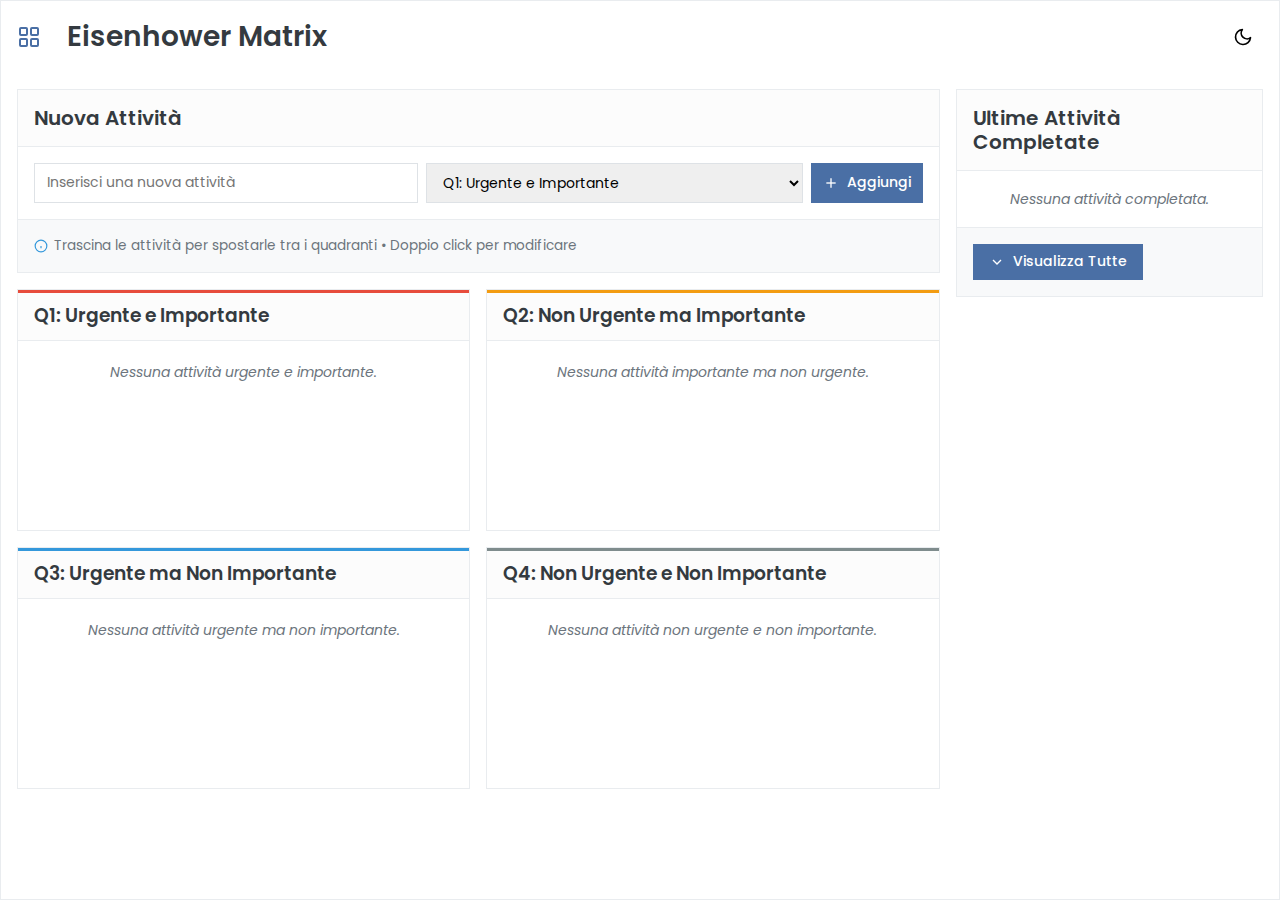
<file: index.html>
<!DOCTYPE html>
<html lang="it" data-theme="light">

<head>
    <meta charset="UTF-8">
    <meta name="viewport" content="width=device-width, initial-scale=1.0">
    <title>Eisenhower Matrix</title>
    <link rel="stylesheet" href="./styles.css">
    <link rel="stylesheet" href="./dark-mode.css">
    <link rel="manifest" href="./manifest.json">
    <link rel="preconnect" href="https://fonts.googleapis.com">
    <link rel="preconnect" href="https://fonts.gstatic.com" crossorigin>
    <link href="https://fonts.googleapis.com/css2?family=Poppins:wght@300;400;500;600;700&display=swap"
        rel="stylesheet">
    <meta name="theme-color" content="#4a6fa5">

    <!-- Favicon base -->
    <link rel="icon" type="image/svg+xml" href="./icon.svg">
    <link rel="icon" type="image/png" sizes="72x72" href="./icons/icon-72x72.png">
    <link rel="icon" type="image/png" sizes="96x96" href="./icons/icon-96x96.png">
    <link rel="icon" type="image/png" sizes="384x384" href="./icons/icon-384x384.png">
    <link rel="icon" type="image/png" sizes="512x512" href="./icons/icon-512x512.png">

    <!-- Apple Touch Icons -->
    <link rel="apple-touch-icon" href="./icons/icon-152x152.png">
    <link rel="apple-touch-icon" sizes="152x152" href="./icons/icon-152x152.png">
    <link rel="apple-touch-icon" sizes="180x180" href="./icons/icon-192x192.png">
    <link rel="apple-touch-icon" sizes="384x384" href="./icons/icon-384x384.png">
    <link rel="apple-touch-icon" sizes="512x512" href="./icons/icon-512x512.png">

    <!-- Aggiungi il supporto per maskable icon -->
    <link rel="mask-icon" href="./icons/icon-512x512.png" color="#4a6fa5">

    <!-- Preload service worker per migliorare l'affidabilità -->
    <link rel="preload" href="./sw.js" as="script">

    <!-- Meta tags per dispositivi mobili e PWA -->
    <meta name="application-name" content="Eisenhower Matrix">
    <meta name="apple-mobile-web-app-capable" content="yes">
    <meta name="apple-mobile-web-app-status-bar-style" content="default">
    <meta name="apple-mobile-web-app-title" content="Eisenhower Matrix">
    <meta name="format-detection" content="telephone=no">
    <meta name="mobile-web-app-capable" content="yes">
    <meta name="msapplication-TileColor" content="#4a6fa5">
    <meta name="msapplication-TileImage" content="icons/icon-144x144.png">
    <meta name="msapplication-config" content="none">
    <meta name="theme-color" content="#4a6fa5">
    <meta name="apple-mobile-web-app-status-bar-style" content="black-translucent">

    <!-- SEO meta tags -->
    <meta name="description"
        content="App per gestire le attività utilizzando il metodo della Eisenhower Matrix (urgente/importante)">
    <meta name="keywords" content="gestione attività, priorità, matrice priorità, produttività, to-do, quadranti">
    <meta name="author" content="Antonio Bertuccio">
</head>

<body>
    <div class="app-container">
        <header>
            <div class="logo">
                <svg width="24" height="24" viewBox="0 0 24 24" fill="none" stroke="currentColor" stroke-width="2">
                    <rect x="3" y="3" width="7" height="7" rx="1"></rect>
                    <rect x="14" y="3" width="7" height="7" rx="1"></rect>
                    <rect x="3" y="14" width="7" height="7" rx="1"></rect>
                    <rect x="14" y="14" width="7" height="7" rx="1"></rect>
                </svg>
                <h1>Eisenhower Matrix</h1>
            </div>
            <div class="header-actions">
                <!-- Theme Toggle Button -->
                <button id="themeToggle" class="theme-toggle" aria-label="Cambia tema">
                    <!-- Moon icon for light mode -->
                    <svg class="moon-icon" xmlns="http://www.w3.org/2000/svg" width="24" height="24" viewBox="0 0 24 24"
                        fill="none" stroke="currentColor" stroke-width="2" stroke-linecap="round"
                        stroke-linejoin="round">
                        <path d="M21 12.79A9 9 0 1 1 11.21 3 7 7 0 0 0 21 12.79z"></path>
                    </svg>
                    <!-- Sun icon for dark mode -->
                    <svg class="sun-icon" xmlns="http://www.w3.org/2000/svg" width="24" height="24" viewBox="0 0 24 24"
                        fill="none" stroke="currentColor" stroke-width="2" stroke-linecap="round"
                        stroke-linejoin="round">
                        <circle cx="12" cy="12" r="5"></circle>
                        <line x1="12" y1="1" x2="12" y2="3"></line>
                        <line x1="12" y1="21" x2="12" y2="23"></line>
                        <line x1="4.22" y1="4.22" x2="5.64" y2="5.64"></line>
                        <line x1="18.36" y1="18.36" x2="19.78" y2="19.78"></line>
                        <line x1="1" y1="12" x2="3" y2="12"></line>
                        <line x1="21" y1="12" x2="23" y2="12"></line>
                        <line x1="4.22" y1="19.78" x2="5.64" y2="18.36"></line>
                        <line x1="18.36" y1="5.64" x2="19.78" y2="4.22"></line>
                    </svg>
                </button>
                <!-- Install App Button -->
                <button id="installApp" class="install-button">
                    <svg width="16" height="16" viewBox="0 0 24 24" fill="none" stroke="currentColor" stroke-width="2">
                        <path d="M21 15v4a2 2 0 0 1-2 2H5a2 2 0 0 1-2-2v-4"></path>
                        <polyline points="7 10 12 15 17 10"></polyline>
                        <line x1="12" y1="15" x2="12" y2="3"></line>
                    </svg>
                    Installa
                </button>
            </div>
        </header>

        <main class="main-content">
            <div class="two-columns">
                <div class="main-column">
                    <div class="task-form-card">
                        <div class="card-header">
                            <h2>Nuova Attività</h2>
                        </div>
                        <div class="card-body">
                            <div class="input-group">
                                <input type="text" id="taskInput" placeholder="Inserisci una nuova attività">
                                <select id="quadrantSelect">
                                    <option value="1">Q1: Urgente e Importante</option>
                                    <option value="2">Q2: Non Urgente ma Importante</option>
                                    <option value="3">Q3: Urgente ma Non Importante</option>
                                    <option value="4">Q4: Non Urgente e Non Importante</option>
                                </select>
                                <button id="addTask">
                                    <svg width="16" height="16" viewBox="0 0 24 24" fill="none" stroke="currentColor"
                                        stroke-width="2">
                                        <line x1="12" y1="5" x2="12" y2="19"></line>
                                        <line x1="5" y1="12" x2="19" y2="12"></line>
                                    </svg>
                                    Aggiungi
                                </button>
                            </div>
                        </div>
                        <div class="card-footer">
                            <div class="drag-tip">
                                <svg width="14" height="14" viewBox="0 0 24 24" fill="none" stroke="currentColor"
                                    stroke-width="2">
                                    <circle cx="12" cy="12" r="10"></circle>
                                    <line x1="12" y1="16" x2="12" y2="12"></line>
                                    <line x1="12" y1="8" x2="12.01" y2="8"></line>
                                </svg>
                                <span>Trascina le attività per spostarle tra i quadranti • Doppio click per
                                    modificare</span>
                            </div>
                        </div>
                    </div>

                    <div class="quadrants-container">
                        <div class="quadrants">
                            <div class="quadrant quadrant-1" id="quadrant1">
                                <div class="quadrant-header">
                                    <h3>Q1: Urgente e Importante</h3>
                                </div>
                                <div class="task-list" id="taskList1"></div>
                            </div>
                            <div class="quadrant quadrant-2" id="quadrant2">
                                <div class="quadrant-header">
                                    <h3>Q2: Non Urgente ma Importante</h3>
                                </div>
                                <div class="task-list" id="taskList2"></div>
                            </div>
                            <div class="quadrant quadrant-3" id="quadrant3">
                                <div class="quadrant-header">
                                    <h3>Q3: Urgente ma Non Importante</h3>
                                </div>
                                <div class="task-list" id="taskList3"></div>
                            </div>
                            <div class="quadrant quadrant-4" id="quadrant4">
                                <div class="quadrant-header">
                                    <h3>Q4: Non Urgente e Non Importante</h3>
                                </div>
                                <div class="task-list" id="taskList4"></div>
                            </div>
                        </div>
                    </div>
                </div>

                <div class="side-column">
                    <div class="completed-task-section">
                        <div class="card-header">
                            <h2>Ultime Attività Completate</h2>
                        </div>
                        <div class="completed-tasks" id="recentCompletedTasks"></div>
                        <div class="card-footer">
                            <button id="viewAllCompleted" class="view-all-btn">
                                <svg width="16" height="16" viewBox="0 0 24 24" fill="none" stroke="currentColor"
                                    stroke-width="2">
                                    <polyline points="6 9 12 15 18 9"></polyline>
                                </svg>
                                Visualizza Tutte
                            </button>
                        </div>
                    </div>
                </div>
            </div>
        </main>
    </div>

    <div class="completed-tasks-modal" id="completedTasksModal">
        <div class="modal-content">
            <div class="modal-header">
                <h2>Tutte le Attività Completate</h2>
                <span class="close-modal" id="closeModal">&times;</span>
            </div>
            <div class="modal-body">
                <div class="completed-item-list" id="allCompletedTasks"></div>
            </div>
        </div>
    </div>

    <script src="./app.js"></script>
    <noscript>
        <div style="padding: 20px; text-align: center; color: #e74c3c;">
            Questa applicazione richiede JavaScript per funzionare. Per favore, abilita JavaScript nel tuo browser.
        </div>
    </noscript>
</body>

</html>
</file>
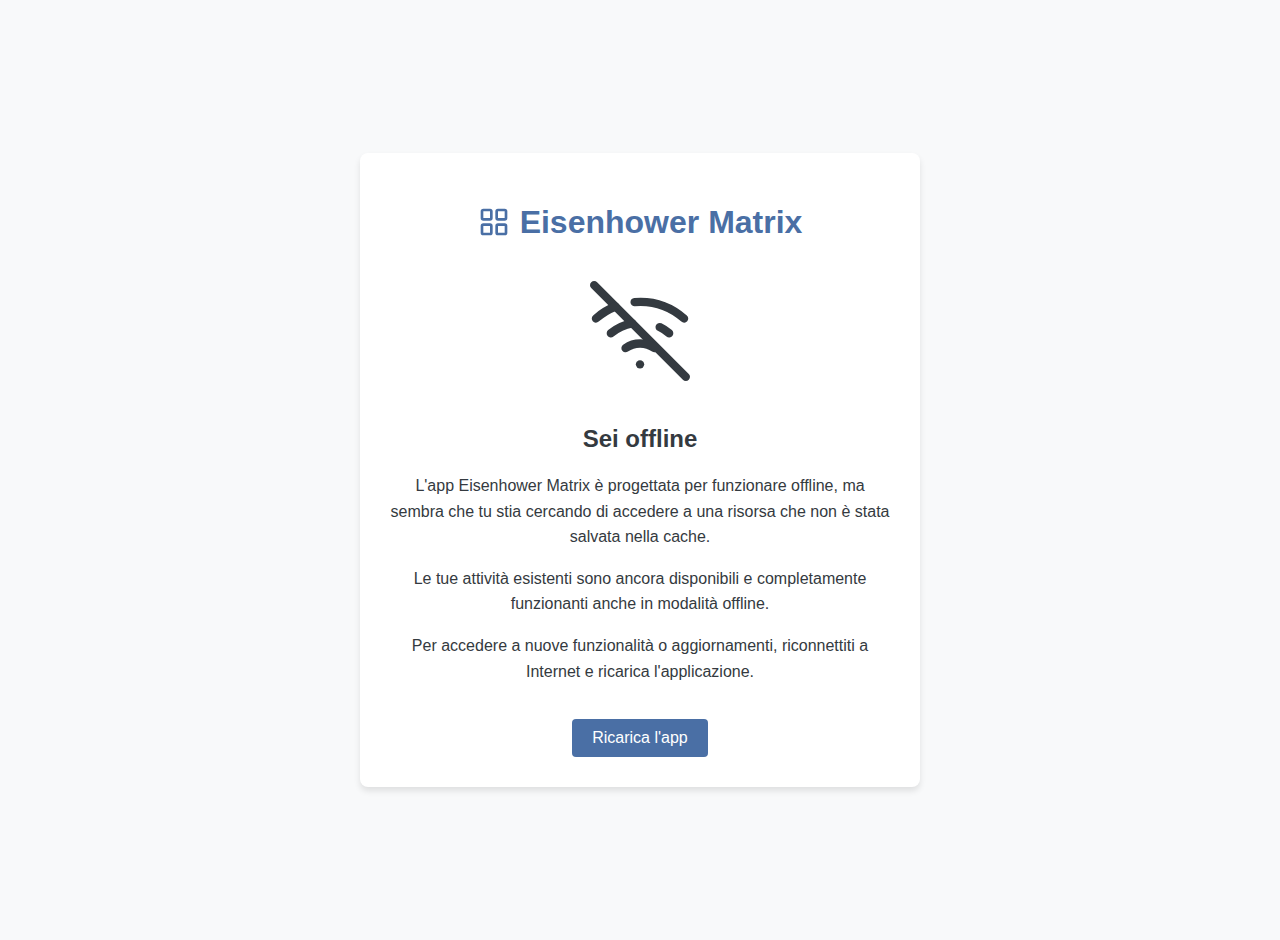
<file: offline.html>
<!DOCTYPE html>
<html lang="it">

<head>
  <meta charset="UTF-8">
  <meta name="viewport" content="width=device-width, initial-scale=1.0">
  <title>Offline - Eisenhower Matrix</title>
  <link rel="preconnect" href="https://fonts.googleapis.com">
  <link rel="preconnect" href="https://fonts.gstatic.com" crossorigin>
  <link href="https://fonts.googleapis.com/css2?family=Poppins:wght@300;400;500;600;700&display=swap" rel="stylesheet">
  <style>
    :root {
      --primary-color: #4a6fa5;
      --secondary-color: #6c757d;
    }

    body {
      font-family: 'Poppins', sans-serif;
      display: flex;
      flex-direction: column;
      align-items: center;
      justify-content: center;
      min-height: 100vh;
      margin: 0;
      padding: 20px;
      text-align: center;
      background-color: #f8f9fa;
      color: #343a40;
    }

    .container {
      max-width: 500px;
      padding: 30px;
      background-color: white;
      border-radius: 8px;
      box-shadow: 0 4px 6px rgba(0, 0, 0, 0.1);
    }

    .logo {
      margin-bottom: 20px;
      display: flex;
      align-items: center;
      justify-content: center;
      gap: 10px;
      color: var(--primary-color);
    }

    h1 {
      color: var(--primary-color);
      margin-bottom: 20px;
    }

    p {
      margin-bottom: 15px;
      line-height: 1.6;
    }

    .icon {
      font-size: 4rem;
      margin-bottom: 20px;
      color: var(--primary-color);
    }

    .btn {
      background-color: var(--primary-color);
      color: white;
      border: none;
      padding: 10px 20px;
      border-radius: 4px;
      font-family: 'Poppins', sans-serif;
      font-size: 1rem;
      cursor: pointer;
      margin-top: 20px;
      transition: background-color 0.2s;
    }

    .btn:hover {
      background-color: #3a5a80;
    }

    .offline-icon {
      width: 100px;
      height: 100px;
      margin-bottom: 20px;
    }

    /* Responsive */
    @media (max-width: 600px) {
      .container {
        width: 100%;
        padding: 20px;
      }
    }
  </style>
</head>

<body>
  <div class="container">
    <div class="logo">
      <svg width="32" height="32" viewBox="0 0 24 24" fill="none" stroke="currentColor" stroke-width="2">
        <rect x="3" y="3" width="7" height="7" rx="1"></rect>
        <rect x="14" y="3" width="7" height="7" rx="1"></rect>
        <rect x="3" y="14" width="7" height="7" rx="1"></rect>
        <rect x="14" y="14" width="7" height="7" rx="1"></rect>
      </svg>
      <h1>Eisenhower Matrix</h1>
    </div>

    <svg class="offline-icon" xmlns="http://www.w3.org/2000/svg" width="24" height="24" viewBox="0 0 24 24" fill="none"
      stroke="currentColor" stroke-width="2" stroke-linecap="round" stroke-linejoin="round">
      <line x1="1" y1="1" x2="23" y2="23"></line>
      <path d="M16.72 11.06A10.94 10.94 0 0 1 19 12.55"></path>
      <path d="M5 12.55a10.94 10.94 0 0 1 5.17-2.39"></path>
      <path d="M10.71 5.05A16 16 0 0 1 22.58 9"></path>
      <path d="M1.42 9a15.91 15.91 0 0 1 4.7-2.88"></path>
      <path d="M8.53 16.11a6 6 0 0 1 6.95 0"></path>
      <line x1="12" y1="20" x2="12.01" y2="20"></line>
    </svg>

    <h2>Sei offline</h2>
    <p>L'app Eisenhower Matrix è progettata per funzionare offline, ma sembra che tu stia cercando di accedere a una
      risorsa che non è stata salvata nella cache.</p>
    <p>Le tue attività esistenti sono ancora disponibili e completamente funzionanti anche in modalità offline.</p>
    <p>Per accedere a nuove funzionalità o aggiornamenti, riconnettiti a Internet e ricarica l'applicazione.</p>

    <button class="btn" onclick="window.location.href='./'">Torna alla home</button>
  </div>

  <script>
    // Controllo periodico della connessione
    function checkConnection() {
      if (navigator.onLine) {
        document.querySelector('.btn').innerText = 'Ricarica l\'app';
        document.querySelector('.btn').onclick = function () {
          window.location.reload();
        };
      }
    }

    // Verifica la connessione all'avvio
    checkConnection();

    // Verifica periodicamente la connessione
    setInterval(checkConnection, 5000);

    // Ascolta gli eventi di cambiamento della connessione
    window.addEventListener('online', checkConnection);
  </script>
</body>

</html>
</file>
<file: styles.css>
:root {
  --primary-color: #4a6fa5;
  --primary-dark: #385582;
  --primary-light: #eef2f8;
  --secondary-color: #6c757d;
  --success-color: #2ecc71;
  --danger-color: #e74c3c;
  --warning-color: #f39c12;
  --info-color: #3498db;
  --light-color: #f8f9fa;
  --dark-color: #343a40;
  --gray-100: #f8f9fa;
  --gray-200: #e9ecef;
  --gray-300: #dee2e6;
  --gray-400: #ced4da;
  --gray-500: #adb5bd;

  --q1-color: #e74c3c;
  --q2-color: #f39c12;
  --q3-color: #3498db;
  --q4-color: #7f8c8d;

  --shadow-sm: 0 2px 4px rgba(0, 0, 0, 0.05);
  --shadow-md: 0 4px 6px rgba(0, 0, 0, 0.06);
  --shadow-lg: 0 10px 15px rgba(0, 0, 0, 0.08);

  --radius-sm: 4px;
  --radius-md: 8px;
  --radius-lg: 12px;

  --transition-speed: 0.2s;
  --gutter: 16px;
}

* {
  margin: 0;
  padding: 0;
  box-sizing: border-box;
  font-family: "Poppins", -apple-system, BlinkMacSystemFont, "Segoe UI", Roboto,
    Oxygen, Ubuntu, sans-serif;
}

html {
  font-size: 16px;
}

body {
  background-color: var(--gray-100);
  color: var(--dark-color);
  line-height: 1.5;
  max-width: 1920px;
  margin: 0 auto;
  min-height: 100vh;
  display: flex;
  flex-direction: column;
}

h1,
h2,
h3 {
  color: var(--dark-color);
  font-weight: 600;
  line-height: 1.2;
}

h1 {
  font-size: 1.75rem;
}

h2 {
  font-size: 1.25rem;
  font-weight: 600;
}

h3 {
  font-weight: 600;
}

/* Layout */
.app-container {
  display: flex;
  flex-direction: column;
  flex: 1;
  width: 100%;
  max-width: 100%;
  padding: 0;
}

.logo {
  display: flex;
  align-items: center;
  justify-content: center;
  gap: 10px;
}

.logo h1 {
  display: flex;
  align-items: center;
  justify-content: center;
  margin-bottom: 0rem;
  margin-left: 1rem;
}

header {
  background-color: white;
  padding: 1rem var(--gutter);
  position: sticky;
  top: 0;
  z-index: 100;
  display: flex;
  justify-content: space-between;
  align-items: center;
  color: var(--primary-color);
}

.header-actions {
  display: flex;
  align-items: center;
  gap: 10px;
  color: var(--primary-color);
}

.main-content {
  display: flex;
  flex-direction: column;
  flex: 1;
  padding: var(--gutter);
  gap: var(--gutter);
}

.container {
  display: flex;
  flex-direction: column;
  gap: var(--gutter);
  width: 100%;
  max-width: 100%;
}

/* Form section */
.task-form-card {
  background-color: white;
  /* border-radius: var(--radius-md); */
  overflow: hidden;
  margin-bottom: var(--gutter);
  border: 1px solid var(--gray-200);
}

.task-form {
  padding: 1rem;
}

.card-header {
  padding: 1rem;
  border-bottom: 1px solid var(--gray-200);
  background-color: #fcfcfc;
}

.card-body {
  padding: 1rem;
}

.card-body .input-group {
  margin: 0;
}

.card-footer {
  padding: 1rem;
  background-color: var(--gray-100);
  border-top: 1px solid var(--gray-200);
}

.input-group {
  display: flex;
  gap: 8px;
  margin-bottom: 12px;
}

.drag-tip {
  display: flex;
  align-items: center;
  color: var(--secondary-color);
  font-size: 0.85rem;
  padding: 0;
}

.drag-tip svg {
  margin-right: 6px;
  stroke: var(--info-color);
}

input,
select,
button {
  padding: 0.5rem 0.75rem;
  border: 1px solid var(--gray-300);
  /* border-radius: var(--radius-sm); */
  font-size: 0.875rem;
  transition: all var(--transition-speed);
  line-height: 1.4;
}

input:focus,
select:focus {
  outline: none;
  border-color: var(--primary-color);
}

input,
select {
  flex-grow: 1;
}

button {
  background-color: var(--primary-color);
  color: white;
  cursor: pointer;
  border: none;
  transition: background-color var(--transition-speed);
  display: flex;
  align-items: center;
  gap: 8px;
  font-weight: 500;
  justify-content: center;
  white-space: nowrap;
}

button:hover {
  background-color: var(--primary-dark);
}

button svg {
  stroke: currentColor;
}

/* Quadrants grid */
.quadrants-container {
  flex: 1;
  overflow: hidden;
}

.quadrants {
  display: grid;
  grid-template-columns: repeat(2, 1fr);
  grid-auto-rows: minmax(0, 1fr);
  gap: var(--gutter);
  height: calc(100% - var(--gutter));
  min-height: 500px;
  width: 100%;
}

.quadrant {
  background-color: white;
  /* border-radius: var(--radius-md); */
  display: flex;
  flex-direction: column;
  overflow: hidden;
  position: relative;
  border: 1px solid var(--gray-200);
}

.quadrant-header {
  padding: 0.75rem 1rem;
  border-bottom: 1px solid var(--gray-200);
  font-weight: 600;
  background-color: #fcfcfc;
  position: relative;
}

.quadrant-1 .quadrant-header {
  border-top: 3px solid var(--q1-color);
}

.quadrant-2 .quadrant-header {
  border-top: 3px solid var(--q2-color);
}

.quadrant-3 .quadrant-header {
  border-top: 3px solid var(--q3-color);
}

.quadrant-4 .quadrant-header {
  border-top: 3px solid var(--q4-color);
}

.task-list {
  padding: 1rem;
  overflow-y: auto;
  flex-grow: 1;
}

/* Task item */
.task-item {
  display: flex;
  align-items: center;
  padding: 3px 3px;
  /* border-radius: calc(var(--radius-sm) + 3px); */
  margin-bottom: 6px;
  background-color: var(--gray-100);
  border-left: 3px solid transparent;
  transition: all var(--transition-speed);
  animation: fadeIn 0.3s ease-out;
  cursor: grab;
  position: relative;
}

.task-item:last-child {
  margin-bottom: 0;
}

.task-item:active {
  cursor: grabbing;
}

.quadrant-1 .task-item {
  border-left-color: var(--q1-color);
}

.quadrant-2 .task-item {
  border-left-color: var(--q2-color);
}

.quadrant-3 .task-item {
  border-left-color: var(--q3-color);
}

.quadrant-4 .task-item {
  border-left-color: var(--q4-color);
}

.task-item:hover {
  background-color: var(--gray-200);
  transform: translateX(3px);
}

@keyframes fadeIn {
  from {
    opacity: 0;
    transform: translateY(5px);
  }
  to {
    opacity: 1;
    transform: translateY(0);
  }
}

.drag-handle {
  width: 16px;
  height: 16px;
  display: flex;
  align-items: center;
  justify-content: center;
  margin-right: 6px;
  cursor: grab;
  color: var(--gray-500);
  flex-shrink: 0;
}

.task-checkbox {
  margin-right: 10px;
  width: 24px;
  height: 24px;
  cursor: pointer;
  z-index: 2;
  /* border-radius: var(--radius-sm) !important; */
}

.task-checkbox:checked {
  accent-color: var(--success-color);
}

.task-text-container {
  flex-grow: 1;
  display: flex;
  align-items: center;
  overflow: hidden;
  position: relative;
}

input[type="checkbox"] {
  appearance: none;
  padding-right: 6px;
}

.task-checkbox {
  flex-grow: 0;
}

.task-text {
  font-size: 0.875rem;
  overflow: hidden;
  text-overflow: ellipsis;
  white-space: nowrap;
  width: 100%;
}

.edited-indicator {
  margin-left: 4px;
  color: var(--secondary-color);
  opacity: 0.7;
  flex-shrink: 0;
}

/* Stile per la modifica */
.task-edit-container {
  flex-grow: 1;
  display: flex;
  margin-right: 6px;
}

.task-edit-input {
  flex-grow: 1;
  padding: 0.25rem 0.5rem;
  border: 1px solid var(--primary-color);
  /* border-radius: var(--radius-sm); */
  font-size: 0.875rem;
  font-family: inherit;
  outline: none;
  background-color: white;
}

.edit-actions {
  display: flex;
  margin-left: 6px;
  gap: 4px;
}

.save-edit-btn,
.cancel-edit-btn {
  width: 24px;
  height: 24px;
  padding: 0;
  display: flex;
  align-items: center;
  justify-content: center;
}

.save-edit-btn {
  background-color: var(--success-color);
}

.save-edit-btn:hover {
  background-color: #27ae60;
}

.cancel-edit-btn {
  background-color: var(--danger-color);
}

.cancel-edit-btn:hover {
  background-color: #c0392b;
}

.task-actions {
  display: flex;
  align-items: center;
  gap: 4px;
  margin-left: 4px;
}

.task-actions button {
  padding: 4px;
  width: 24px;
  height: 24px;
  display: flex;
  align-items: center;
  justify-content: center;
  font-size: 0.75rem;
  /* border-radius: var(--radius-sm); */
}

.edit-btn {
  background-color: var(--info-color);
}

.edit-btn:hover {
  background-color: #2980b9;
}

.delete-btn {
  background-color: var(--danger-color);
}

.delete-btn:hover {
  background-color: #c0392b;
}

/* Drag and drop */
.task-item.dragging {
  opacity: 0.5;
  cursor: grabbing;
}

.task-item.task-being-dragged {
  opacity: 0.3;
  transform: scale(0.98);
}

.quadrant.dragover {
  background-color: var(--primary-light);
}

/* Quadrant dropzone indicators */
.quadrant.dragover::before {
  content: "Rilascia qui";
  position: absolute;
  top: 0;
  left: 0;
  width: 100%;
  height: 100%;
  background-color: rgba(74, 111, 165, 0.1);
  color: var(--primary-color);
  display: flex;
  align-items: center;
  justify-content: center;
  font-size: 1.25rem;
  font-weight: 600;
  z-index: 1;
  /* border-radius: var(--radius-md); */
  pointer-events: none;
}

/* Completed tasks section */
.completed-task-section {
  background-color: white;
  /* border-radius: var(--radius-md); */
  overflow: hidden;
  border: 1px solid var(--gray-200);
}

.completed-tasks {
  padding: 0.75rem 1.25rem;
  height: 100%;
}

.completed-task-item {
  padding: 0.5rem 0.75rem;
  /* border-radius: var(--radius-sm); */
  margin-bottom: 0.5rem;
  background-color: var(--gray-100);
  display: flex;
  align-items: center;
  position: relative;
  transition: all var(--transition-speed);
}

.completed-task-item:hover {
  background-color: var(--gray-200);
}

.completed-task-item:last-child {
  margin-bottom: 0;
}

.completed-task-text {
  text-decoration: line-through;
  color: var(--secondary-color);
  flex-grow: 1;
  margin-right: 8px;
  font-size: 0.875rem;
}

.completed-time {
  font-size: 0.75rem;
  color: var(--secondary-color);
  margin-left: 6px;
  white-space: nowrap;
}

.completed-task-actions {
  display: flex;
  gap: 4px;
  margin-left: 6px;
}

.completed-task-actions button {
  padding: 4px;
  /* border-radius: var(--radius-sm); */
  display: flex;
  align-items: center;
  justify-content: center;
  width: 24px;
  height: 24px;
}

.restore-btn {
  background-color: var(--info-color);
}

.restore-btn:hover {
  background-color: #2980b9;
}

.view-all-btn {
  margin-top: 0;
  background-color: var(--primary-color);
  align-self: flex-start;
  padding: 0.5rem 1rem;
  width: auto;
  font-size: 0.875rem;
}

.view-all-btn:hover {
  background-color: var(--primary-dark);
}

.completed-task-item.restoring {
  background-color: rgba(52, 152, 219, 0.1);
  transform: translateX(-100%);
  opacity: 0;
  transition: transform var(--transition-speed), opacity var(--transition-speed),
    background-color var(--transition-speed);
}

.completed-task-item.deleting {
  background-color: rgba(231, 76, 60, 0.1);
  transform: scale(0.8);
  opacity: 0;
  transition: transform var(--transition-speed), opacity var(--transition-speed),
    background-color var(--transition-speed);
}

/* Modal */
.completed-tasks-modal {
  display: none;
  position: fixed;
  top: 0;
  left: 0;
  width: 100%;
  height: 100%;
  background-color: rgba(0, 0, 0, 0.5);
  z-index: 1000;
  backdrop-filter: blur(2px);
}

.modal-content {
  position: relative;
  background-color: white;
  margin: 5% auto;
  padding: 0;
  width: 90%;
  max-width: 800px;
  /* border-radius: var(--radius-md); */
  max-height: 90%;
  overflow: hidden;
  display: flex;
  flex-direction: column;
  animation: modalFadeIn 0.25s;
  border: 1px solid var(--gray-200);
}

.modal-header {
  padding: 1rem 1.25rem;
  border-bottom: 1px solid var(--gray-200);
  display: flex;
  align-items: center;
  justify-content: space-between;
  background-color: #fcfcfc;
}

.modal-body {
  padding: 1rem;
  overflow-y: auto;
  flex: 1;
}

@keyframes modalFadeIn {
  from {
    opacity: 0;
    transform: translateY(-30px);
  }
  to {
    opacity: 1;
    transform: translateY(0);
  }
}

.close-modal {
  font-size: 1.5rem;
  cursor: pointer;
  color: var(--secondary-color);
  transition: color var(--transition-speed);
  width: 32px;
  height: 32px;
  display: flex;
  align-items: center;
  justify-content: center;
  border-radius: 50%;
}

.close-modal:hover {
  color: var(--danger-color);
  background-color: var(--gray-200);
}

.completed-item-list {
  display: flex;
  flex-direction: column;
  gap: 0.5rem;
}

/* PWA support */
.install-button {
  display: flex;
  align-items: center;
  background-color: var(--success-color);
  padding: 0.5rem 0.75rem;
  font-size: 0.875rem;
  margin-left: 0.5rem;
}

.install-button:hover {
  background-color: #27ae60;
}

/* Empty states */
.empty-state {
  text-align: center;
  padding: 0.35rem;
  color: var(--secondary-color);
  font-style: italic;
  font-size: 0.875rem;
  border-radius: var(--radius-sm);
}

/* Toast notification */
.toast-container {
  position: fixed;
  bottom: 1rem;
  right: 1rem;
  z-index: 1000;
  display: flex;
  flex-direction: column;
  gap: 0.5rem;
  max-width: 100%;
  width: 300px;
}

.toast {
  background-color: white;
  /* border-radius: var(--radius-md); */
  padding: 0.75rem 1rem;
  display: flex;
  align-items: center;
  min-width: 0;
  max-width: 100%;
  transform: translateX(120%);
  opacity: 0;
  transition: all var(--transition-speed);
  border-left: 4px solid var(--info-color);
}

.toast.show {
  transform: translateX(0);
  opacity: 1;
}

.toast-success {
  border-left-color: var(--success-color);
}

.toast-info {
  border-left-color: var(--info-color);
}

.toast-warning {
  border-left-color: var(--warning-color);
}

.toast-icon {
  margin-right: 12px;
  display: flex;
  align-items: center;
  justify-content: center;
  flex-shrink: 0;
}

.toast-success .toast-icon {
  color: var(--success-color);
}

.toast-info .toast-icon {
  color: var(--info-color);
}

.toast-warning .toast-icon {
  color: var(--warning-color);
}

.toast-message {
  flex-grow: 1;
  min-width: 0;
}

.toast-title {
  font-weight: 600;
  margin-bottom: 2px;
  font-size: 0.9rem;
  white-space: nowrap;
  overflow: hidden;
  text-overflow: ellipsis;
}

.toast-message div:not(.toast-title) {
  font-size: 0.8rem;
  color: var(--secondary-color);
}

/* Layout responsive */
.two-columns {
  display: flex;
  flex-direction: column;
  gap: var(--gutter);
}

/* Media queries */
@media (min-width: 992px) {
  .app-container {
    /* border-radius: calc(var(--radius-lg) + 16px); */
    overflow: hidden;
    background-color: white;
    border: 1px solid var(--gray-200);
  }

  .main-content {
    padding: var(--gutter) var(--gutter) var(--gutter) var(--gutter);
  }

  .two-columns {
    flex-direction: row;
  }

  .main-column {
    flex: 3;
  }

  .side-column {
    flex: 1;
    min-width: 300px;
    max-width: 350px;
  }
}

@media (max-width: 991px) {
  .quadrants {
    grid-template-columns: 1fr;
    min-height: auto;
  }

  .quadrant {
    height: 300px;
  }
}

@media (max-width: 768px) {
  .input-group {
    flex-direction: column;
  }

  .main-content {
    padding: calc(var(--gutter) / 2);
  }

  header {
    flex-direction: row;
    align-items: center;
    gap: 0.5rem;
    padding: 0.75rem calc(var(--gutter) / 2);
  }

  .header-actions {
    display: flex;
    align-items: center;
    justify-content: flex-end;
  }

  .install-button {
    display: flex;
  }

  .modal-content {
    width: 95%;
    margin: 3% auto;
  }

  .task-item {
    /* flex-wrap: wrap; */
  }

  .task-actions {
    margin-left: auto;
  }

  .container {
    gap: calc(var(--gutter) / 2);
  }
}

@media (max-width: 576px) {
  :root {
    --gutter: 12px;
  }

  .toast-container {
    right: 0.5rem;
    left: 0.5rem;
    width: auto;
  }

  h1 {
    font-size: 1.5rem;
  }
}

/* Theme Toggle Button Styles */
.theme-toggle {
  background-color: transparent;
  border: none;
  cursor: pointer;
  margin-left: 10px;
  padding: 0.5rem;
  border-radius: 50%;
  width: 40px;
  height: 40px;
  display: flex;
  align-items: center;
  justify-content: center;
  transition: background-color 0.2s;
}

.theme-toggle:hover {
  background-color: rgba(0, 0, 0, 0.1);
}

.theme-toggle svg {
  width: 20px;
  height: 20px;
}
</file>
<file: dark-mode.css>
/* Dark Mode Variables */
[data-theme="dark"] {
  --primary-color: #6d8cb5;
  --primary-dark: #4a6fa5;
  --primary-light: #1a2234;
  --secondary-color: #94a3b8;
  --success-color: #22c55e;
  --danger-color: #ef4444;
  --warning-color: #f59e0b;
  --info-color: #3b82f6;
  --light-color: #202938;
  --dark-color: #e2e8f0;
  --gray-100: #1e293b;
  --gray-200: #334155;
  --gray-300: #475569;
  --gray-400: #64748b;
  --gray-500: #94a3b8;

  --q1-color: #f87171;
  --q2-color: #fbbf24;
  --q3-color: #60a5fa;
  --q4-color: #9ca3af;

  --shadow-sm: 0 2px 4px rgba(0, 0, 0, 0.3);
  --shadow-md: 0 4px 6px rgba(0, 0, 0, 0.4);
  --shadow-lg: 0 10px 15px rgba(0, 0, 0, 0.5);

  /* Apply dark theme base styles */
  background-color: var(--gray-100);
  color: var(--dark-color);
}

/* Header and Card Backgrounds */
[data-theme="dark"] .app-container,
[data-theme="dark"] header,
[data-theme="dark"] .task-form-card,
[data-theme="dark"] .quadrant,
[data-theme="dark"] .completed-task-section,
[data-theme="dark"] .modal-content {
  background-color: var(--gray-100);
}

/* Card Headers and Footers */
[data-theme="dark"] .card-header,
[data-theme="dark"] .quadrant-header,
[data-theme="dark"] .modal-header {
  background-color: var(--gray-200);
  border-color: var(--gray-300);
}

/* Form Elements */
[data-theme="dark"] input,
[data-theme="dark"] select {
  background-color: var(--gray-200);
  border-color: var(--gray-300);
  color: var(--dark-color);
}

[data-theme="dark"] input:focus,
[data-theme="dark"] select:focus {
  border-color: var(--primary-color);
  box-shadow: 0 0 0 3px rgba(109, 140, 181, 0.3);
}

/* Task Items */
[data-theme="dark"] .task-item {
  background-color: var(--gray-200);
}

[data-theme="dark"] .task-item:hover {
  background-color: var(--gray-300);
}

[data-theme="dark"] .task-text {
  color: var(--dark-color);
}

/* Completed Task Items */
[data-theme="dark"] .completed-task-item {
  background-color: var(--gray-200);
}

[data-theme="dark"] .completed-task-item:hover {
  background-color: var(--gray-300);
}

/* Dragover Effect */
[data-theme="dark"] .quadrant.dragover {
  background-color: var(--primary-light);
}

[data-theme="dark"] .quadrant.dragover::before {
  background-color: rgba(109, 140, 181, 0.2);
}

/* Toast Notifications */
[data-theme="dark"] .toast {
  background-color: var(--gray-200);
  color: var(--dark-color);
}

/* Theme Toggle Button Styles */
.theme-toggle {
  background-color: transparent;
  border: none;
  cursor: pointer;
  margin-left: 10px;
  padding: 0.5rem;
  border-radius: 50%;
  width: 40px;
  height: 40px;
  display: flex;
  align-items: center;
  justify-content: center;
  transition: background-color 0.2s;
}

.theme-toggle:hover {
  background-color: rgba(0, 0, 0, 0.1);
}

[data-theme="dark"] .theme-toggle:hover {
  background-color: rgba(255, 255, 255, 0.1);
}

.theme-toggle svg {
  width: 20px;
  height: 20px;
}

/* Hide appropriate icon based on theme */
[data-theme="light"] .moon-icon {
  display: block;
  stroke: #000000; /* Colore nero per la luna in modalità chiara */
}

[data-theme="light"] .sun-icon {
  display: none;
}

[data-theme="dark"] .moon-icon {
  display: none;
}

[data-theme="dark"] .sun-icon {
  display: block;
  stroke: #ffffff; /* Colore bianco per il sole in modalità scura */
}

/* Animation for theme toggle */
[data-theme] {
  transition: background-color 0.3s ease, color 0.3s ease;
}

.theme-toggle svg {
  transition: transform 0.5s ease;
}

.theme-toggle:active svg {
  transform: rotate(360deg);
}

/* Bordi per gli elementi in modalità chiara (light mode) */
.completed-task-section,
.task-form-card,
.quadrant {
  border: 1px solid var(--gray-200);
}

/* Bordi per gli elementi in modalità scura (dark mode) */
[data-theme="dark"] .completed-task-section,
[data-theme="dark"] .task-form-card,
[data-theme="dark"] .quadrant {
  border: 1px solid var(--gray-300);
}

/* Mantieni i colori di bordo-top specifici per ogni quadrante */
.quadrant-1 .quadrant-header {
  border-top: 3px solid var(--q1-color);
}

.quadrant-2 .quadrant-header {
  border-top: 3px solid var(--q2-color);
}

.quadrant-3 .quadrant-header {
  border-top: 3px solid var(--q3-color);
}

.quadrant-4 .quadrant-header {
  border-top: 3px solid var(--q4-color);
}

/* Checkbox in tema chiaro */
[data-theme="light"] input[type="checkbox"] {
  border: 1px solid var(--gray-400);
  background-color: white;
}

/* Checkbox in tema scuro */
[data-theme="dark"] input[type="checkbox"] {
  border: 1px solid var(--gray-300);
  background-color: #1e293b;
}
</file>
